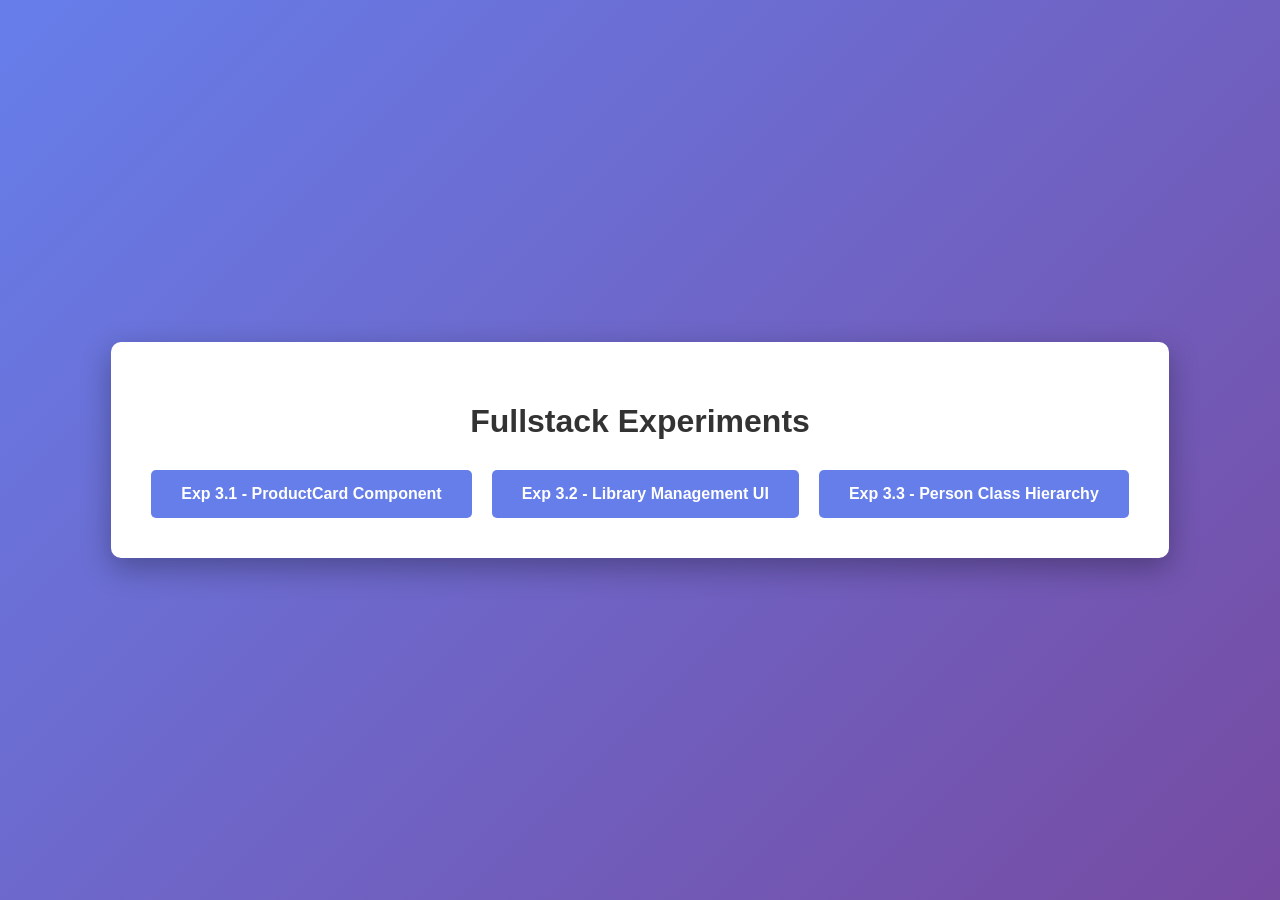
<file: index.html>
<!DOCTYPE html>
<html>
<head>
  <meta charset="UTF-8">
  <meta name="viewport" content="width=device-width, initial-scale=1.0">
  <title>Fullstack Experiments</title>
  <style>
    body {
      font-family: Arial, sans-serif;
      display: flex;
      justify-content: center;
      align-items: center;
      min-height: 100vh;
      background: linear-gradient(135deg, #667eea 0%, #764ba2 100%);
      margin: 0;
    }
    .container {
      text-align: center;
      background: white;
      padding: 40px;
      border-radius: 10px;
      box-shadow: 0 10px 30px rgba(0,0,0,0.3);
    }
    h1 {
      color: #333;
      margin-bottom: 30px;
    }
    .links {
      display: flex;
      gap: 20px;
      justify-content: center;
      flex-wrap: wrap;
    }
    a {
      padding: 15px 30px;
      background: #667eea;
      color: white;
      text-decoration: none;
      border-radius: 5px;
      font-weight: bold;
      transition: background 0.3s;
    }
    a:hover {
      background: #764ba2;
    }
  </style>
</head>
<body>
  <div class="container">
    <h1>Fullstack Experiments</h1>
    <div class="links">
      <a href="./exp 3.1/exp3.1.html">Exp 3.1 - ProductCard Component</a>
      <a href="./exp 3.2/exp3.2.html">Exp 3.2 - Library Management UI</a>
      <a href="./exp 3.3/exp3.3.html">Exp 3.3 - Person Class Hierarchy</a>
    </div>
  </div>
</body>
</html>
</file>
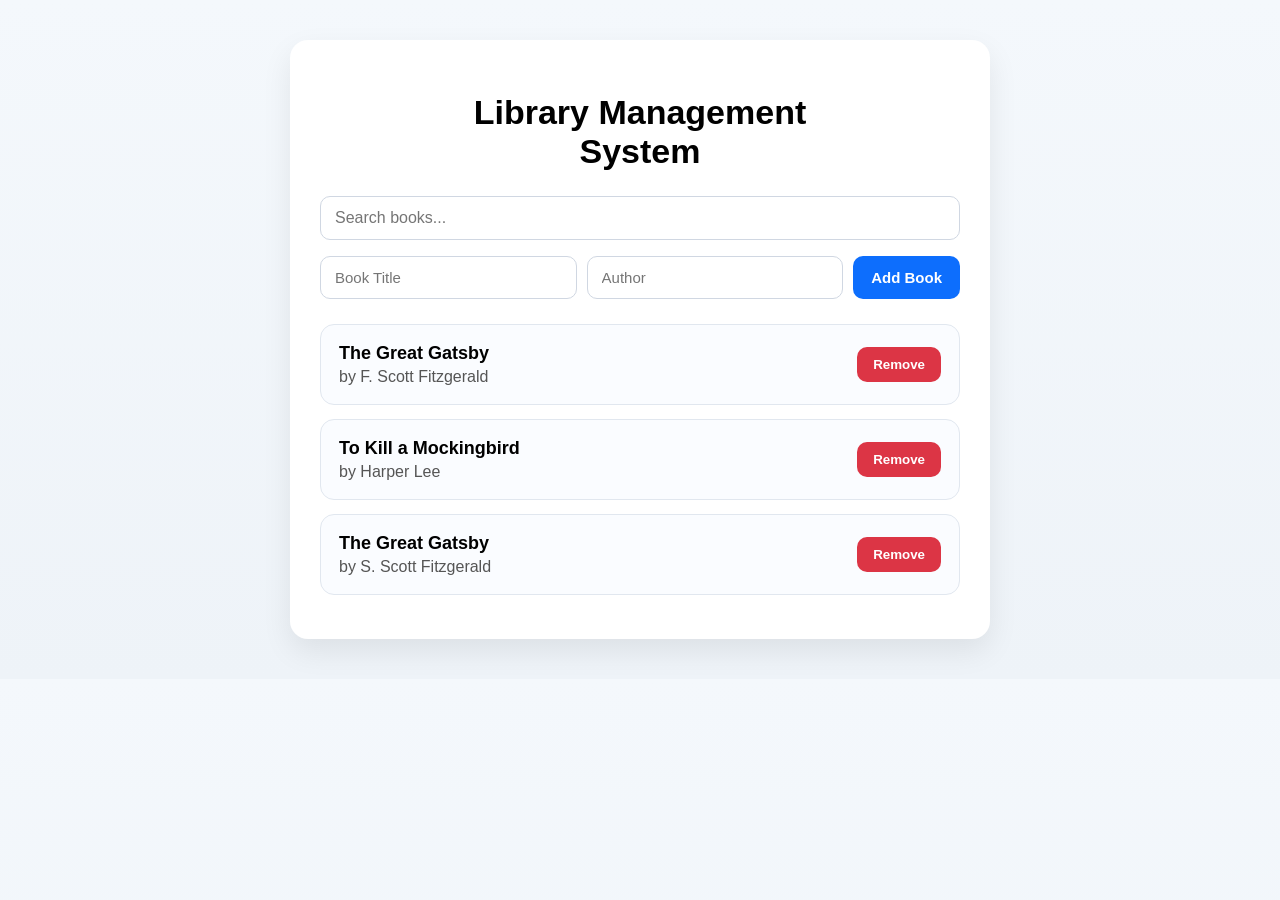
<file: exp 3.2/exp3.2.html>
<!DOCTYPE html>
<html lang="en">
<head>
  <meta charset="UTF-8" />
  <meta name="viewport" content="width=device-width, initial-scale=1.0" />
  <title>Library Management System</title>
  <style>
    * {
      box-sizing: border-box;
      font-family: "Segoe UI", Tahoma, Geneva, Verdana, sans-serif;
    }

    body {
      margin: 0;
      padding: 40px 20px;
      background: linear-gradient(180deg, #f4f8fc, #eef3f8);
    }

    .app {
      max-width: 700px;
      margin: auto;
      background: #ffffff;
      padding: 30px;
      border-radius: 18px;
      box-shadow: 0 12px 30px rgba(0,0,0,0.08);
    }

    h1 {
      text-align: center;
      margin-bottom: 25px;
      font-size: 34px;
    }

    .search {
      width: 100%;
      padding: 12px 14px;
      font-size: 16px;
      border-radius: 10px;
      border: 1px solid #d0d7e2;
      margin-bottom: 16px;
    }

    .add-section {
      display: flex;
      gap: 10px;
      margin-bottom: 25px;
    }

    .add-section input {
      flex: 1;
      padding: 12px 14px;
      font-size: 15px;
      border-radius: 10px;
      border: 1px solid #d0d7e2;
    }

    .add-section button {
      padding: 12px 18px;
      font-size: 15px;
      border-radius: 10px;
      border: none;
      background: #0d6efd;
      color: #fff;
      font-weight: 600;
      cursor: pointer;
    }

    .book {
      display: flex;
      justify-content: space-between;
      align-items: center;
      padding: 18px;
      border: 1px solid #e1e7ef;
      border-radius: 14px;
      margin-bottom: 14px;
      background: #fafcff;
    }

    .book-title {
      font-size: 18px;
      font-weight: 600;
    }

    .book-author {
      color: #555;
      margin-top: 4px;
    }

    .remove {
      background: #dc3545;
      color: #fff;
      border: none;
      padding: 10px 16px;
      border-radius: 10px;
      cursor: pointer;
      font-weight: 600;
    }
  </style>
</head>
<body>

  <div class="app">
    <h1>Library Management<br>System</h1>

    <input type="text" id="search" class="search" placeholder="Search books..." onkeyup="searchBooks()">

    <div class="add-section">
      <input type="text" id="title" placeholder="Book Title">
      <input type="text" id="author" placeholder="Author">
      <button onclick="addBook()">Add Book</button>
    </div>

    <div id="bookList"></div>
  </div>

<script>
  let books = [
    { title: "The Great Gatsby", author: "F. Scott Fitzgerald" },
    { title: "To Kill a Mockingbird", author: "Harper Lee" },
    { title: "The Great Gatsby", author: "S. Scott Fitzgerald" }
  ];

  function displayBooks(list) {
    const container = document.getElementById("bookList");
    container.innerHTML = "";

    list.forEach((book, index) => {
      const div = document.createElement("div");
      div.className = "book";

      div.innerHTML = `
        <div>
          <div class="book-title">${book.title}</div>
          <div class="book-author">by ${book.author}</div>
        </div>
        <button class="remove" onclick="removeBook(${index})">Remove</button>
      `;

      container.appendChild(div);
    });
  }

  function addBook() {
    const title = document.getElementById("title").value.trim();
    const author = document.getElementById("author").value.trim();

    if (!title || !author) {
      alert("Please enter both title and author");
      return;
    }

    books.push({ title, author });
    document.getElementById("title").value = "";
    document.getElementById("author").value = "";
    displayBooks(books);
  }

  function removeBook(index) {
    books.splice(index, 1);
    displayBooks(books);
  }

  function searchBooks() {
    const query = document.getElementById("search").value.toLowerCase();
    const filtered = books.filter(book =>
      book.title.toLowerCase().includes(query) ||
      book.author.toLowerCase().includes(query)
    );
    displayBooks(filtered);
  }

  displayBooks(books);
</script>

</body>
</html>
</file>
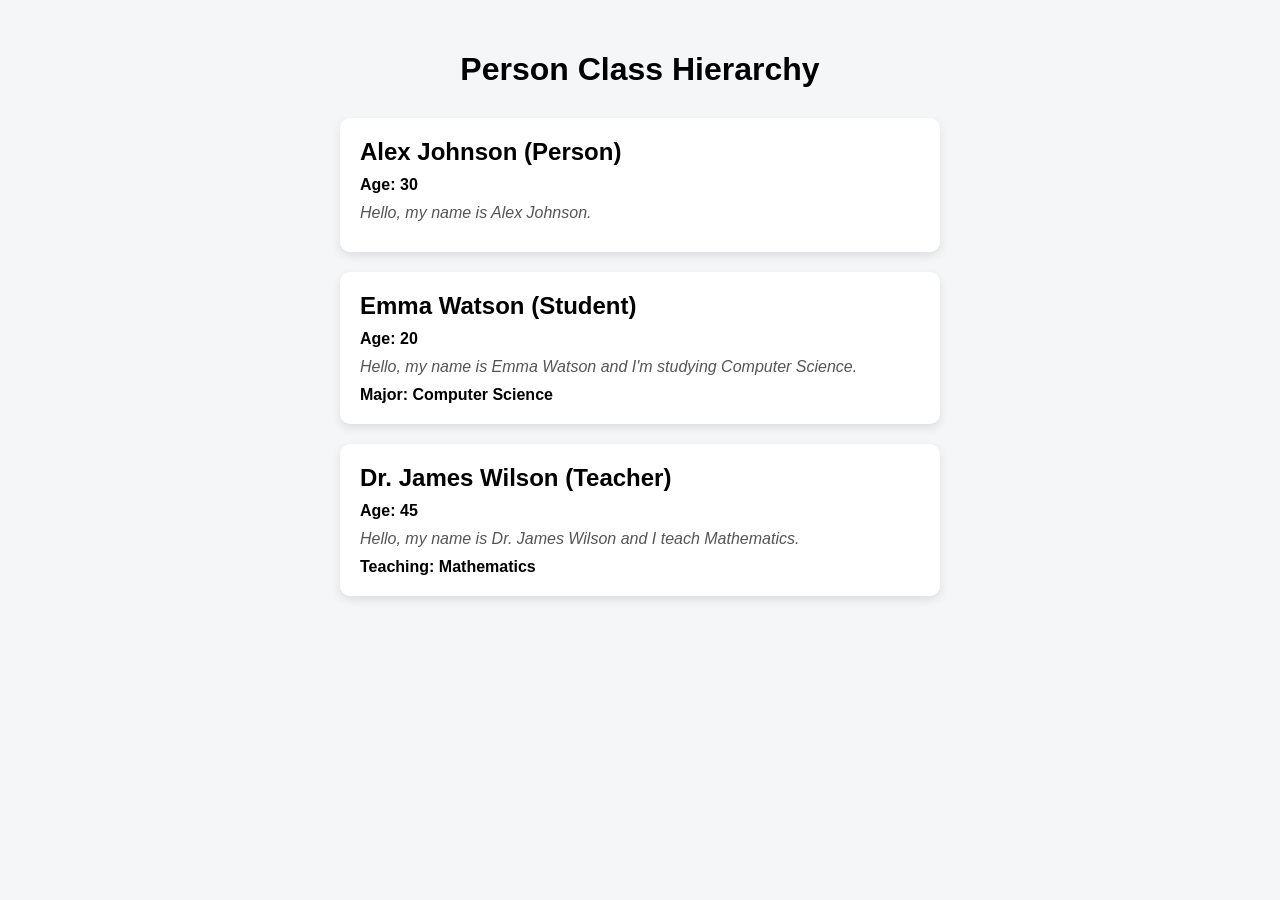
<file: exp 3.3/exp3.3.html>
<!DOCTYPE html>
<html lang="en">
<head>
    <meta charset="UTF-8">
    <title>Person Class Hierarchy</title>
    <style>
        body {
            font-family: Arial, sans-serif;
            background: #f4f6f8;
            margin: 0;
            padding: 30px;
        }

        h1 {
            text-align: center;
            margin-bottom: 30px;
        }

        .container {
            max-width: 600px;
            margin: auto;
        }

        .card {
            background: #fff;
            border-radius: 10px;
            padding: 20px;
            margin-bottom: 20px;
            box-shadow: 0 4px 10px rgba(0,0,0,0.1);
        }

        .card h2 {
            margin: 0 0 10px;
        }

        .age {
            font-weight: bold;
            margin-bottom: 10px;
        }

        .intro {
            font-style: italic;
            color: #555;
            margin-bottom: 10px;
        }

        .extra {
            font-weight: bold;
        }
    </style>
</head>
<body>

    <h1>Person Class Hierarchy</h1>

    <div class="container" id="output"></div>

    <script>
        // Base class
        class Person {
            constructor(name, age) {
                this.name = name;
                this.age = age;
            }

            intro() {
                return `Hello, my name is ${this.name}.`;
            }

            render() {
                return `
                    <div class="card">
                        <h2>${this.name} (Person)</h2>
                        <div class="age">Age: ${this.age}</div>
                        <div class="intro">${this.intro()}</div>
                    </div>
                `;
            }
        }

        // Student class (inherits Person)
        class Student extends Person {
            constructor(name, age, major) {
                super(name, age);
                this.major = major;
            }

            intro() {
                return `Hello, my name is ${this.name} and I'm studying ${this.major}.`;
            }

            render() {
                return `
                    <div class="card">
                        <h2>${this.name} (Student)</h2>
                        <div class="age">Age: ${this.age}</div>
                        <div class="intro">${this.intro()}</div>
                        <div class="extra">Major: ${this.major}</div>
                    </div>
                `;
            }
        }

        // Teacher class (inherits Person)
        class Teacher extends Person {
            constructor(name, age, subject) {
                super(name, age);
                this.subject = subject;
            }

            intro() {
                return `Hello, my name is ${this.name} and I teach ${this.subject}.`;
            }

            render() {
                return `
                    <div class="card">
                        <h2>${this.name} (Teacher)</h2>
                        <div class="age">Age: ${this.age}</div>
                        <div class="intro">${this.intro()}</div>
                        <div class="extra">Teaching: ${this.subject}</div>
                    </div>
                `;
            }
        }

        // Creating objects
        const person = new Person("Alex Johnson", 30);
        const student = new Student("Emma Watson", 20, "Computer Science");
        const teacher = new Teacher("Dr. James Wilson", 45, "Mathematics");

        // Displaying output
        const outputDiv = document.getElementById("output");
        outputDiv.innerHTML =
            person.render() +
            student.render() +
            teacher.render();
    </script>

</body>
</html>
</file>
